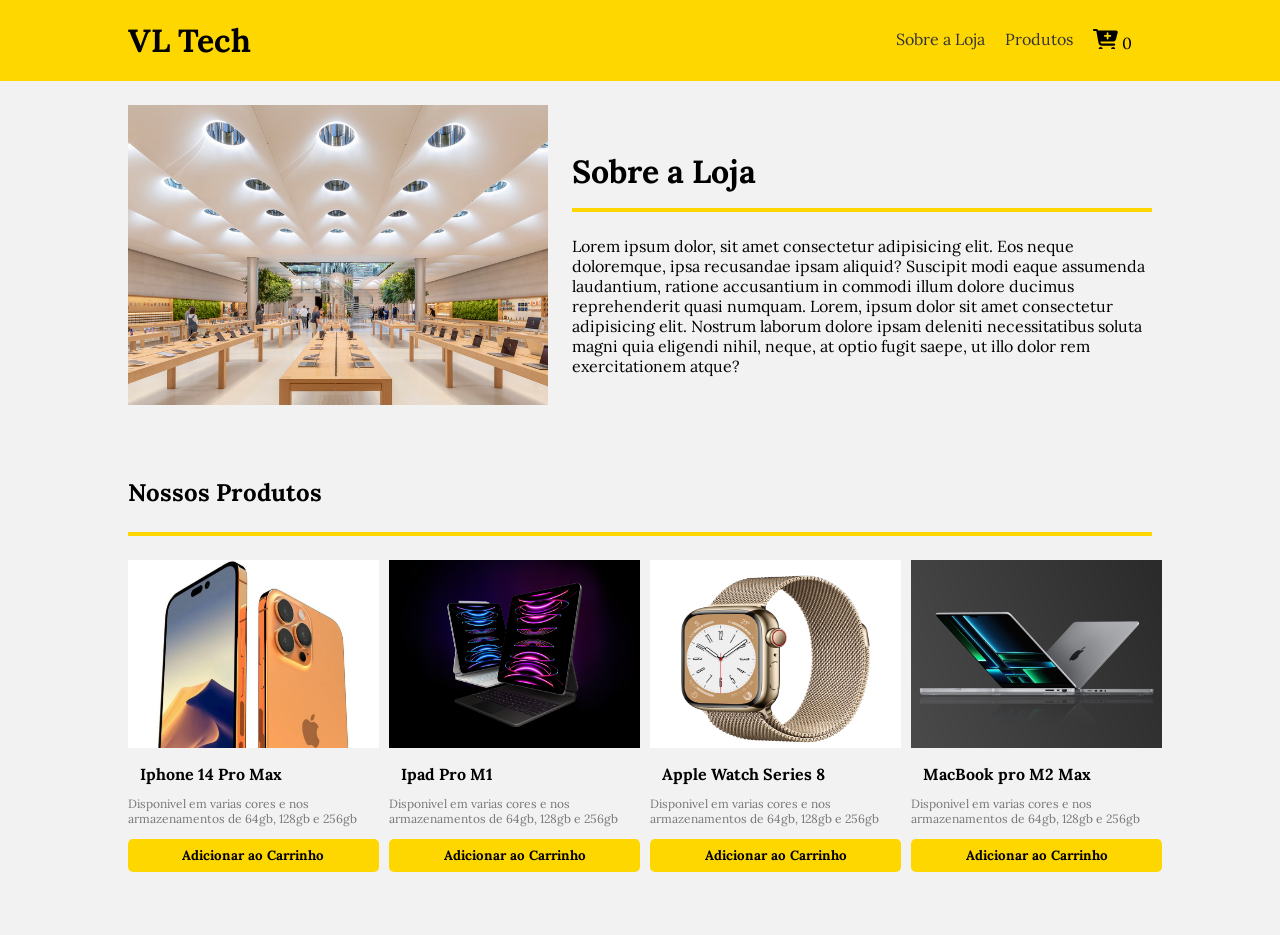
<file: index.html>
<!DOCTYPE html>
<html lang="pt-BR">

<head>
  <meta charset="UTF-8" />
  <meta http-equiv="X-UA-Compatible" content="IE=edge" />
  <meta name="viewport" content="width=device-width, initial-scale=1.0" />
  <title>VL tech</title>
  <link rel="stylesheet" href="style.css" />
  <link rel="preconnect" href="https://fonts.googleapis.com" />
  <link rel="preconnect" href="https://fonts.gstatic.com" crossorigin />
  <link href="https://fonts.googleapis.com/css2?family=Alkatra:wght@400;700&family=Lora:wght@400;700&display=swap"
    rel="stylesheet" />
</head>

<body>
  <header>
    <div class="container">
      <h1>VL Tech</h1>
      <nav>
        <ul class="menu">
          <li>
            <a href="#sobre-a-loja">Sobre a Loja</a>
          </li>
          <li>
            <a href="#">Produtos</a>
          </li>
          <li>
            <span class="carrinho"></span>
            <span class="contador">0</span>
          </li>
        </ul>
      </nav>
    </div>
  </header>
  <section class="container sobre-a-loja">
    <img class="img-loja" src="./images/loja.jpeg" alt="" />
    <div class="conteudo-sobre-loja">
      <h2>Sobre a Loja</h2>
      <p>
        Lorem ipsum dolor, sit amet consectetur adipisicing elit. Eos neque
        doloremque, ipsa recusandae ipsam aliquid? Suscipit modi eaque
        assumenda laudantium, ratione accusantium in commodi illum dolore
        ducimus reprehenderit quasi numquam. Lorem, ipsum dolor sit amet
        consectetur adipisicing elit. Nostrum laborum dolore ipsam deleniti
        necessitatibus soluta magni quia eligendi nihil, neque, at optio fugit
        saepe, ut illo dolor rem exercitationem atque?
      </p>
    </div>
  </section>
  <section class="container section-produtos">
    <h2>Nossos Produtos</h2>
    <div class="produtos">
      <article class="produto">
        <img src="./images/iphone14pro.jpeg" alt="" />
        <strong>Iphone 14 Pro Max</strong>
        <p>
          Disponivel em varias cores e nos armazenamentos de 64gb, 128gb e
          256gb
        </p>
        <button type="button">Adicionar ao Carrinho</button>
      </article>
      <article class="produto">
        <img src="./images/IpadPro.png" alt="" />
        <strong>Ipad Pro M1</strong>
        <p>
          Disponivel em varias cores e nos armazenamentos de 64gb, 128gb e
          256gb
        </p>
        <button type="button">Adicionar ao Carrinho</button>
      </article>
      <article class="produto">
        <img src="./images/IWatch.jpeg" alt="" />
        <strong>Apple Watch Series 8</strong>
        <p>
          Disponivel em varias cores e nos armazenamentos de 64gb, 128gb e
          256gb
        </p>
        <button type="button">Adicionar ao Carrinho</button>
      </article>
      <article class="produto">
        <img src="./images/MacBook-Pro-M2.jpeg" alt="" />
        <strong>MacBook pro M2 Max</strong>
        <p>
          Disponivel em varias cores e nos armazenamentos de 64gb, 128gb e
          256gb
        </p>
        <button type="button">Adicionar ao Carrinho</button>
      </article>
    </div>
  </section>
  <script src="https://code.jquery.com/jquery-3.6.4.min.js"
    integrity="sha256-oP6HI9z1XaZNBrJURtCoUT5SUnxFr8s3BzRl+cbzUq8=" crossorigin="anonymous"></script>
  <script src="./main.js"></script>
</body>

</html>
</file>
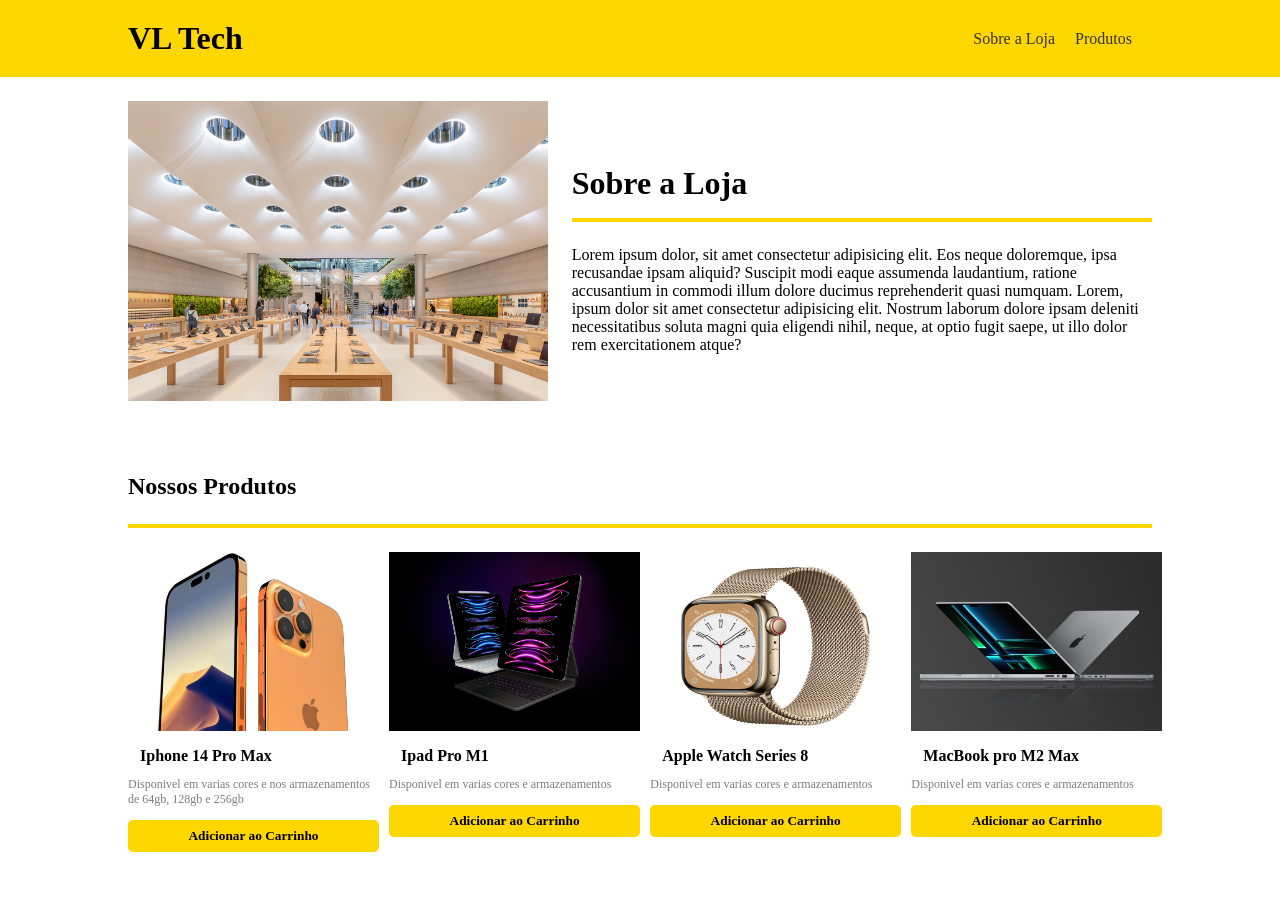
<file: images/VL tech.html>
<!DOCTYPE html>
<!-- saved from url=(0032)http://127.0.0.1:5500/index.html -->
<html lang="pt-BR"><head><meta http-equiv="Content-Type" content="text/html; charset=UTF-8">
    
    <meta http-equiv="X-UA-Compatible" content="IE=edge">
    <meta name="viewport" content="width=device-width, initial-scale=1.0">
    <title>VL tech</title>
    
    
    
    
<meta name="bilometro_pomos" content="UA-23288050-18"><meta name="bilometro_mates" content="UA-23288050-14"><style type="text/css">@font-face { font-family: Roboto; src: url("chrome-extension://mcgbeeipkmelnpldkobichboakdfaeon/css/Roboto-Regular.ttf"); }</style><link rel="stylesheet" href="./VL tech_files/style.css"><link rel="preconnect" href="https://fonts.googleapis.com/"><link rel="preconnect" href="https://fonts.gstatic.com/" crossorigin=""><link href="./VL tech_files/css2" rel="stylesheet"></head>
<body>
    <header>
        <div class="container">
            <h1>VL Tech</h1>
            <nav>
                <ul class="menu">
                    <li>
                        <a href="http://127.0.0.1:5500/index.html#">Sobre a Loja</a>
                    </li>
                    <li>
                        <a href="http://127.0.0.1:5500/index.html#">Produtos <i class="fa-thin fa-cart-shopping"></i></a>
                    </li>
                </ul>
            </nav>
        </div>
    </header>
    <section class=" container sobre-a-loja">
        <img class="img-loja" src="./VL tech_files/loja.jpeg" alt="">
        <div class="conteudo-sobre-loja">
            <h2>Sobre a Loja</h2>
        <p>
            Lorem ipsum dolor, sit amet consectetur adipisicing elit. Eos neque doloremque, ipsa recusandae ipsam aliquid? Suscipit modi eaque assumenda laudantium, ratione accusantium in commodi illum dolore ducimus reprehenderit quasi numquam.
            Lorem, ipsum dolor sit amet consectetur adipisicing elit. Nostrum laborum dolore ipsam deleniti necessitatibus soluta magni quia eligendi nihil, neque, at optio fugit saepe, ut illo dolor rem exercitationem atque?
        </p>
        </div>
    </section>
    <section class="container section-produtos">
        <h2>Nossos Produtos</h2>
        <div class="produtos">
            <article class="produto">
                <img src="./VL tech_files/iphone14pro.jpeg" alt="">
                <strong>Iphone 14 Pro Max</strong>
                <p>Disponivel em varias cores e nos armazenamentos de 64gb, 128gb e 256gb</p>
                <button type="button">Adicionar ao Carrinho</button>
            </article>
            <article class="produto">
                <img src="./VL tech_files/IpadPro.png" alt="">
                <strong>Ipad Pro M1</strong>
                <p>Disponivel em varias cores e armazenamentos</p>
                <button type="button">Adicionar ao Carrinho</button>
            </article>
            <article class="produto">
                <img src="./VL tech_files/IWatch.jpeg" alt="">
                <strong>Apple Watch Series 8</strong>
                <p>Disponivel em varias cores e armazenamentos</p>
                <button type="button">Adicionar ao Carrinho</button>
            </article>
            <article class="produto">
                <img src="./VL tech_files/MacBook-Pro-M2.jpeg" alt="">
                <strong>MacBook pro M2 Max</strong>
                <p>Disponivel em varias cores e armazenamentos</p>
                <button type="button">Adicionar ao Carrinho</button>
            </article>
        </div>
    </section>
<!-- Code injected by live-server -->
<script>
	// <![CDATA[  <-- For SVG support
	if ('WebSocket' in window) {
		(function () {
			function refreshCSS() {
				var sheets = [].slice.call(document.getElementsByTagName("link"));
				var head = document.getElementsByTagName("head")[0];
				for (var i = 0; i < sheets.length; ++i) {
					var elem = sheets[i];
					var parent = elem.parentElement || head;
					parent.removeChild(elem);
					var rel = elem.rel;
					if (elem.href && typeof rel != "string" || rel.length == 0 || rel.toLowerCase() == "stylesheet") {
						var url = elem.href.replace(/(&|\?)_cacheOverride=\d+/, '');
						elem.href = url + (url.indexOf('?') >= 0 ? '&' : '?') + '_cacheOverride=' + (new Date().valueOf());
					}
					parent.appendChild(elem);
				}
			}
			var protocol = window.location.protocol === 'http:' ? 'ws://' : 'wss://';
			var address = protocol + window.location.host + window.location.pathname + '/ws';
			var socket = new WebSocket(address);
			socket.onmessage = function (msg) {
				if (msg.data == 'reload') window.location.reload();
				else if (msg.data == 'refreshcss') refreshCSS();
			};
			if (sessionStorage && !sessionStorage.getItem('IsThisFirstTime_Log_From_LiveServer')) {
				console.log('Live reload enabled.');
				sessionStorage.setItem('IsThisFirstTime_Log_From_LiveServer', true);
			}
		})();
	}
	else {
		console.error('Upgrade your browser. This Browser is NOT supported WebSocket for Live-Reloading.');
	}
	// ]]>
</script>

<script>
		function returnCommentSymbol(language = "javascript") {
			const languageObject = {
				bat: "@REM",
				c: "//",
				csharp: "//",
				cpp: "//",
				closure: ";;",
				coffeescript: "#",
				dockercompose: "#",
				css: "/*DELIMITER*/",
				"cuda-cpp": "//",
				dart: "//",
				diff: "#",
				dockerfile: "#",
				fsharp: "//",
				"git-commit": "//",
				"git-rebase": "#",
				go: "//",
				groovy: "//",
				handlebars: "{{!--DELIMITER--}}",
				hlsl: "//",
				html: "<!--DELIMITER-->",
				ignore: "#",
				ini: ";",
				java: "//",
				javascript: "//",
				javascriptreact: "//",
				json: "//",
				jsonc: "//",
				julia: "#",
				latex: "%",
				less: "//",
				lua: "--",
				makefile: "#",
				markdown: "<!--DELIMITER-->",
				"objective-c": "//",
				"objective-cpp": "//",
				perl: "#",
				perl6: "#",
				php: "<!--DELIMITER-->",
				powershell: "#",
				properties: ";",
				jade: "//-",
				python: "#",
				r: "#",
				razor: "<!--DELIMITER-->",
				restructuredtext: "..",
				ruby: "#",
				rust: "//",
				scss: "//",
				shaderlab: "//",
				shellscript: "#",
				sql: "--",
				svg: "<!--DELIMITER-->",
				swift: "//",
				tex: "%",
				typescript: "//",
				typescriptreact: "//",
				vb: "'",
				xml: "<!--DELIMITER-->",
				xsl: "<!--DELIMITER-->",
				yaml: "#"
			}
			return languageObject[language].split("DELIMITER")
		}
		var savedChPos = 0
		var returnedSuggestion = ''
		let editor, doc, cursor, line, pos
		pos = {line: 0, ch: 0}
		var suggestionsStatus = false
		var docLang = "python"
		var suggestionDisplayed = false
		var isReturningSuggestion = false
		document.addEventListener("keydown", (event) => {
		setTimeout(()=>{
			editor = event.target.closest('.CodeMirror');
			if (editor){
				const codeEditor = editor.CodeMirror
				if(!editor.classList.contains("added-tab-function")){
					editor.classList.add("added-tab-function")
					codeEditor.removeKeyMap("Tab")
					codeEditor.setOption("extraKeys", {Tab: (cm)=>{

						if(returnedSuggestion){
							acceptTab(returnedSuggestion)
						}
						else{
							cm.execCommand("defaultTab")
						}
					}})
				}
				doc = editor.CodeMirror.getDoc()
				cursor = doc.getCursor()
				line = doc.getLine(cursor.line)
				pos = {line: cursor.line, ch: line.length}

				if(cursor.ch > 0){
					savedChPos = cursor.ch
				}

				const fileLang = doc.getMode().name
				docLang = fileLang
				const commentSymbol = returnCommentSymbol(fileLang)
				if (event.key == "?"){
					var lastLine = line
					lastLine = lastLine.slice(0, savedChPos - 1)

					if(lastLine.trim().startsWith(commentSymbol[0])){
						lastLine += " "+fileLang
						lastLine = lastLine.split(commentSymbol[0])[1]
						window.postMessage({source: 'getQuery', payload: { data: lastLine } } )
						isReturningSuggestion = true
						displayGrey("\nBlackbox loading...")
					}
				}else if(event.key === "Enter" && suggestionsStatus && !isReturningSuggestion){
					var query = doc.getRange({ line: Math.max(0,cursor.line-10), ch: 0 }, { line: cursor.line, ch: line.length })
					window.postMessage({source: 'getSuggestion', payload: { data: query, language: docLang } } )
					displayGrey("Blackbox loading...")
				}else if(event.key === "ArrowRight" && returnedSuggestion){
					acceptTab(returnedSuggestion)
				}else if(event.key === "Enter" && isReturningSuggestion){
					displayGrey("\nBlackbox loading...")
				}else if(event.key === "Escape"){
					displayGrey("")
				}
			}
		}, 0)
		})

		function acceptTab(text){
		if (suggestionDisplayed){
			displayGrey("")
			doc.replaceRange(text, pos)
			returnedSuggestion = ""
			updateSuggestionStatus(false)
		}
		}
		function acceptSuggestion(text){
			displayGrey("")
			doc.replaceRange(text, pos)
			returnedSuggestion = ""
			updateSuggestionStatus(false)
		}
		function displayGrey(text){
			if(!text){
				document.querySelector(".blackbox-suggestion").remove()
				return
			}
			var el = document.querySelector(".blackbox-suggestion")
			if(!el){
				el = document.createElement('span')
				el.classList.add("blackbox-suggestion")
				el.style = 'color:grey'
				el.innerText = text
			}
			else{
				el.innerText = text
			}
			
			var lineIndex = pos.line;
			editor.getElementsByClassName('CodeMirror-line')[lineIndex].appendChild(el)
		}
		function updateSuggestionStatus(s){
			suggestionDisplayed = s
			window.postMessage({source: 'updateSuggestionStatus', status: suggestionDisplayed, suggestion: returnedSuggestion})
		}
		window.addEventListener('message', (event)=>{
		if (event.source !== window ) return
		if (event.data.source == 'return'){
			isReturningSuggestion = false
			const formattedCode = formatCode(event.data.payload.data)
			returnedSuggestion = formattedCode
			displayGrey(formattedCode)
			updateSuggestionStatus(true)
		}
		if(event.data.source == 'suggestReturn'){
			returnedSuggestion = event.data.payload.data
			displayGrey(event.data.payload.data)
			updateSuggestionStatus(true)
		}
		if(event.data.source == 'suggestionsStatus'){
			suggestionsStatus = event.data.payload.enabled
		}
		if(event.data.source == 'acceptSuggestion'){
			
			acceptSuggestion(event.data.suggestion)
		}
		})
		document.addEventListener("keyup", function(){
			returnedSuggestion = ""
			updateSuggestionStatus(false)
		})
		function formatCode(data) {
			if (Array.isArray(data)) {
				var finalCode = ""
				var pairs = []
		
				const commentSymbol = returnCommentSymbol(docLang)
				data.forEach((codeArr, idx) => {
					const code = codeArr[0]
					var desc = codeArr[1]
					const descArr = desc.split("\n")
					var finalDesc = ""
					descArr.forEach((descLine, idx) => {
						const whiteSpace = descLine.search(/\S/)
						if (commentSymbol.length < 2 || idx === 0) {
							finalDesc += insert(descLine, whiteSpace, commentSymbol[0])
						}
						if (commentSymbol.length > 1 && idx === descArr.length - 1) {
							finalDesc = finalDesc + commentSymbol[1] + "\n"
						}
					})
		
					finalCode += finalDesc + "\n\n" + code
					pairs.push(finalCode)
				})
				return "\n"+pairs.join("\n")
			}
		
			return "\n"+data
		}
		
		function insert(str, index, value) {
			return str.substr(0, index) + value + str.substr(index)
		}
	</script></body></html>
</file>
<file: style.css>
/* Configurações globais */
* {
    margin: 0;
    padding: 0;
    box-sizing: border-box;
    font-family: 'Lora', serif;
  }
  
  body {
    background-color: #f2f2f2;
  }
  
  /* Cabeçalho */
  header {
    background-color: gold;
    padding: 20px;
    position: sticky;
    top: 0;
    left: 0;
    z-index: 1;
  }
  
  .container {
    max-width: 1024px;
    width: 100%;
    margin: 0 auto;
    display: flex;
    justify-content: space-between;
    align-items: center;
  }
  
  .menu {
    list-style: none;
    margin: 0;
    padding: 0;
  }
  
  .menu li {
    float: left;
    margin-right: 20px;
    justify-content: space-between;
  }
  
  .menu li a {
    color: #333;
    text-decoration: none;
  }
  
  .menu li a:hover {
    color: #000;
    border-bottom: 2px solid #000;
  }
  
  .carrinho::before {
    content: '';
    font-size: 20px;
    font-weight: bold;
    display: inline-block;
    width: 25px;
    height: 20px;
    background-image: url('./images/cart-plus-solid\ \(1\).svg');
    background-size: cover;
    cursor: pointer;
  }
  
  /* Sobre a loja */
  .sobre-a-loja {
    margin-top: 24px;
    display: flex;
    flex-direction: row; 
    align-items: center; 
  }
  
  .img-loja {
    height: 300px;
    flex: 0 0 40%; /* Define a largura da imagem */
    margin-right: 24px;
  }
  
  .conteudo-sobre-loja {
    display: flex;
    flex-direction: column;
    justify-content: center;
    flex: 1;
  }
  
  .conteudo-sobre-loja h2{
    font-size: 2em;
    margin-bottom: 24px;
    padding: 16px 0;
    border-bottom: 4px solid gold;
  }
  
  .conteudo-sobre-loja p {
    font-size: 1em;
  }
  
  /* Produtos */
  .section-produtos{
    flex-direction: column;
  }
  
  .section-produtos h2{
    width: 100%;
    display: flex;
    margin-top: 48px;
    margin-bottom: 24px;
    border-bottom: 4px solid gold;
    padding: 24px 0;
  }
  
  .produtos{
    width: 100%;
    display: grid;
    grid-template-columns: repeat(4,24.5%);
    column-gap: 1%;
    row-gap: 5%;
  }
  
  .produtos strong{
    display: flex;
    font-size: 1em;
    padding: 12px;
    text-align: left;
  }
  
  .produtos button{
    width: 100%;
    padding: 8px;
    background-color: gold;
    color: #000;
    font-weight: bold;
    border-style: none;
    margin-top: 1em;
    border-radius: 5px;
    cursor: pointer;
  }
  
  .produto p {
    font-size: 12px;
    opacity: 0.5;
    width: 100%;
  }
  
  .produto img {
    width: 100%;
    height: 50%;
  }
  
  .added-to-cart {
    animation: added-to-cart 0.5s
  }  

@keyframes added-to-cart {
    0% {
      transform: scale(1);
    }
    50% {
      transform: scale(1.2);
    }
    100% {
      transform: scale(1);
    }
}


@media screen and (max-width: 767px) {
    .container{
        display: block;
        max-width: 90%;
    }
    .container h1 {
        text-align: center;
        margin-bottom: 8px;
    }
    .img-loja{
        margin-right: 0;
        width: 100%;
    }
    .produtos{
        grid-template-columns: repeat(2,49%);
    }
    

}

@media screen and (min-width: 1024px) {
  

}
</file>
<file: images/VL tech_files/style.css>
*{
    margin: 0;
    padding: 0;
    box-sizing: border-box;
    font-family: 'Lora', serif;
}

header {
    background-color: gold;
    padding: 20px;
}

.container {
    max-width: 1024px;
    width: 100%;
    margin: 0 auto;
    display: flex;
    justify-content: space-between;
    align-items: center;
    
}

.menu {
    list-style: none;
    margin: 0;
    padding: 0;
}

.menu li {
    float: left;
    margin-right: 20px;
}

.menu li a {
    color: #333;
    text-decoration: none;
}

.menu li.produto a {
    background-image: url(https://fontawesome.com/icons/cart-shopping?f=classic&s=solid);
    background-repeat: no-repeat;
    background-position: right center;
    padding-right: 20px; 
}

.menu li a:hover {
    color: #000;
    border-bottom: 2px solid #000;
}

.sobre-a-loja {
    margin-top: 24px;
    display: flex;
    flex-direction: row; 
    align-items: center; 
}

.conteudo-sobre-loja {
    display: flex;
    flex-direction: column;
    justify-content: center;
    flex: 1;
}

.conteudo-sobre-loja h2{
    font-size: 2em;
    margin-bottom: 24px;
    padding: 16px 0;
    border-bottom: 4px solid gold;

}

.conteudo-sobre-loja p {
    font-size: 1em;
}

.img-loja {
    height: 300px;
    flex: 0 0 40%; /* Define a largura da imagem */
    margin-right: 24px;
}
.section-produtos{
    flex-direction: column;
}

.section-produtos h2{
    width: 100%;
    display: flex;
    margin-top: 48px;
    margin-bottom: 24px;
    border-bottom: 4px solid gold;
    padding: 24px 0;
}

.produtos{
    width: 100%;
    display: grid;
    grid-template-columns: repeat(4,24.5%);
    column-gap: 1%;
    row-gap: 5%;
}

.produtos strong{
    display: flex;
    font-size: 1em;
    padding: 12px;
    text-align: left;
}

.produtos button{
    width: 100%;
    padding: 8px;
    background-color: gold;
    color: #000;
    font-weight: bold;
    border-style: none;
    margin-top: 1em;
    border-radius: 5px;
}

.produto p {
    font-size: 12px;
    opacity: 0.5;
    width: 100%;
}

.produto img {
    width: 100%;
    height: 50%;
}
</file>
